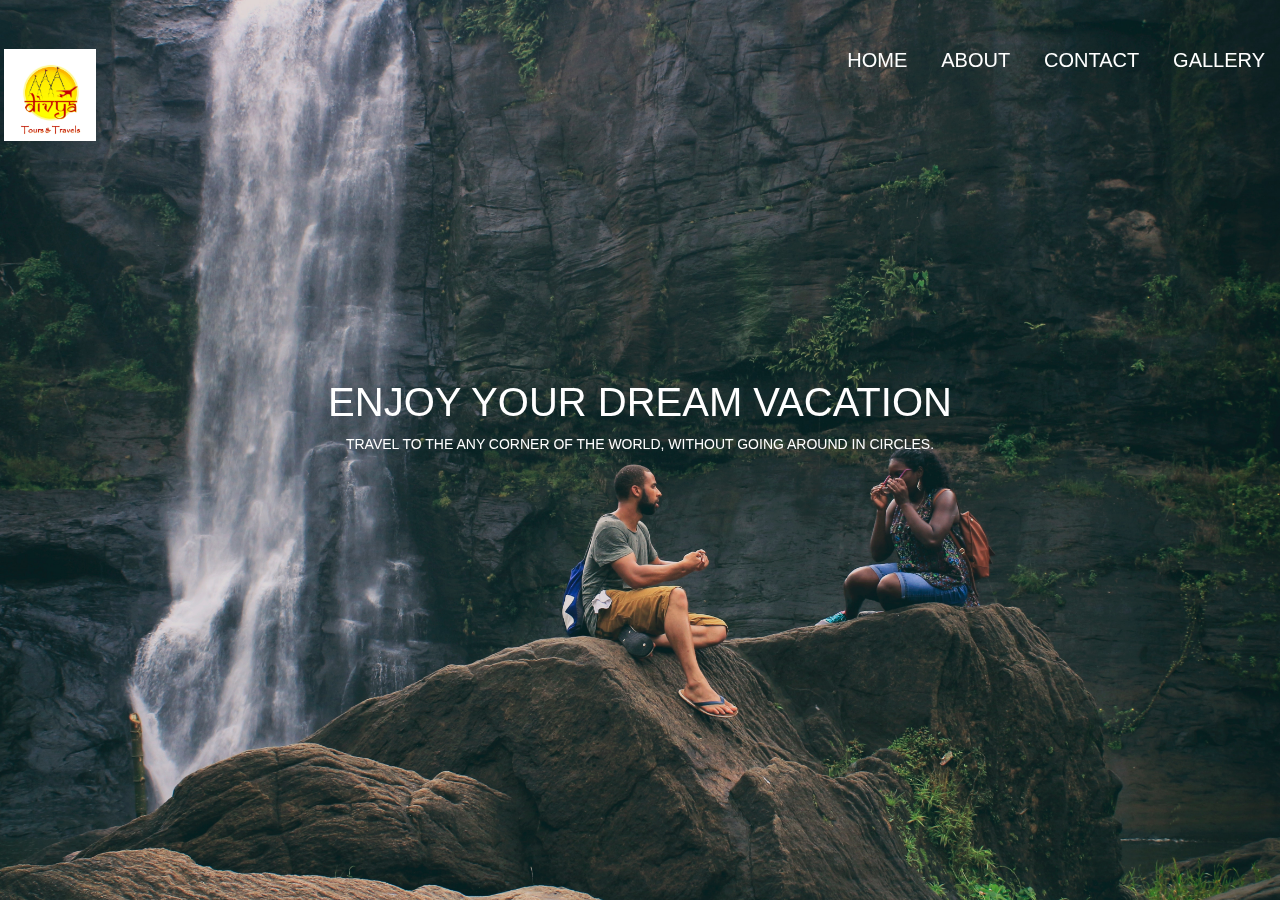
<file: index.html>
<!DOCTYPE html>
<html lang="en">
  <head>
    <meta charset="utf-8">
    <meta http-equiv="X-UA-Compatible" content="IE=edge">
    <meta name="viewport" content="width=device-width, initial-scale=1">
    <!-- The above 3 meta tags *must* come first in the head; any other head content must come *after* these tags -->
    <title>Divya Tours and Travels</title>

    <!-- Bootstrap -->
    <link href="css/bootstrap.min.css" rel="stylesheet">

    <!-- HTML5 shim and Respond.js for IE8 support of HTML5 elements and media queries -->
    <!-- WARNING: Respond.js doesn't work if you view the page via file:// -->
    <!--[if lt IE 9]>
      <script src="https://oss.maxcdn.com/html5shiv/3.7.3/html5shiv.min.js"></script>
      <script src="https://oss.maxcdn.com/respond/1.4.2/respond.min.js"></script>
    <![endif]-->
    <!-- IE10 viewport hack for Surface/desktop Windows 8 bug -->
    <link href="css/owl.carousel.min.css" rel="stylesheet">
    <link href="css/font-awesome.min.css" rel="stylesheet">
    <link href="css/owl.theme.default.min.css" rel="stylesheet">

    <link href="css/style.css" rel="stylesheet">


    <!-- Just for debugging purposes. Don't actually copy these 2 lines! -->
    <!--[if lt IE 9]><script src="../../assets/js/ie8-responsive-file-warning.js"></script><![endif]-->

  </head>
  <body>
    <div id="wrapper">
      <div id="slider-area" class="owl-carousel">
        <div style="background-image:url(img/splash1.jpg);"></div>
        <div style="background-image:url(img/splash2.jpg);"></div>
        <div style="background-image:url(img/splash3.jpg);"></div>
        <div style="background-image:url(img/splash4.jpg);"></div>
      </div>
      <div id="logo-area">
        <img class="img-thumbnail" src="img/logo.jpg">
      </div>
      <div id="nav-area">
        <div class="nav">
          <a href="#">Home</a>
          <a href="#.html">About</a>
          <a href="#">Contact</a>
          <a href="#">Gallery</a>
        </div>
      </div>
      <div class="slider-text">
        <h2>Enjoy Your Dream Vacation</h2>
        <p>Travel to the any corner of the world, without going around in circles.</p>
      </div>
    </div>

    <!-- jQuery (necessary for Bootstrap's JavaScript plugins) -->
    <script src="https://ajax.googleapis.com/ajax/libs/jquery/1.12.4/jquery.min.js"></script>
    <!-- Include all compiled plugins (below), or include individual files as needed -->
    <script src="js/bootstrap.min.js"></script>
    <script src="js/owl.carousel.min.js"></script>
    <script>
    $(document).ready(function(){
      $('#slider-area').owlCarousel({
        loop:true,
        autoplay:true,
        responsive:{
            0:{
                items:1
            },
            600:{
                items:1
            },
            1000:{
                items:1
            }
        }
      })
    });
    </script>
  </body>
</html>
</file>
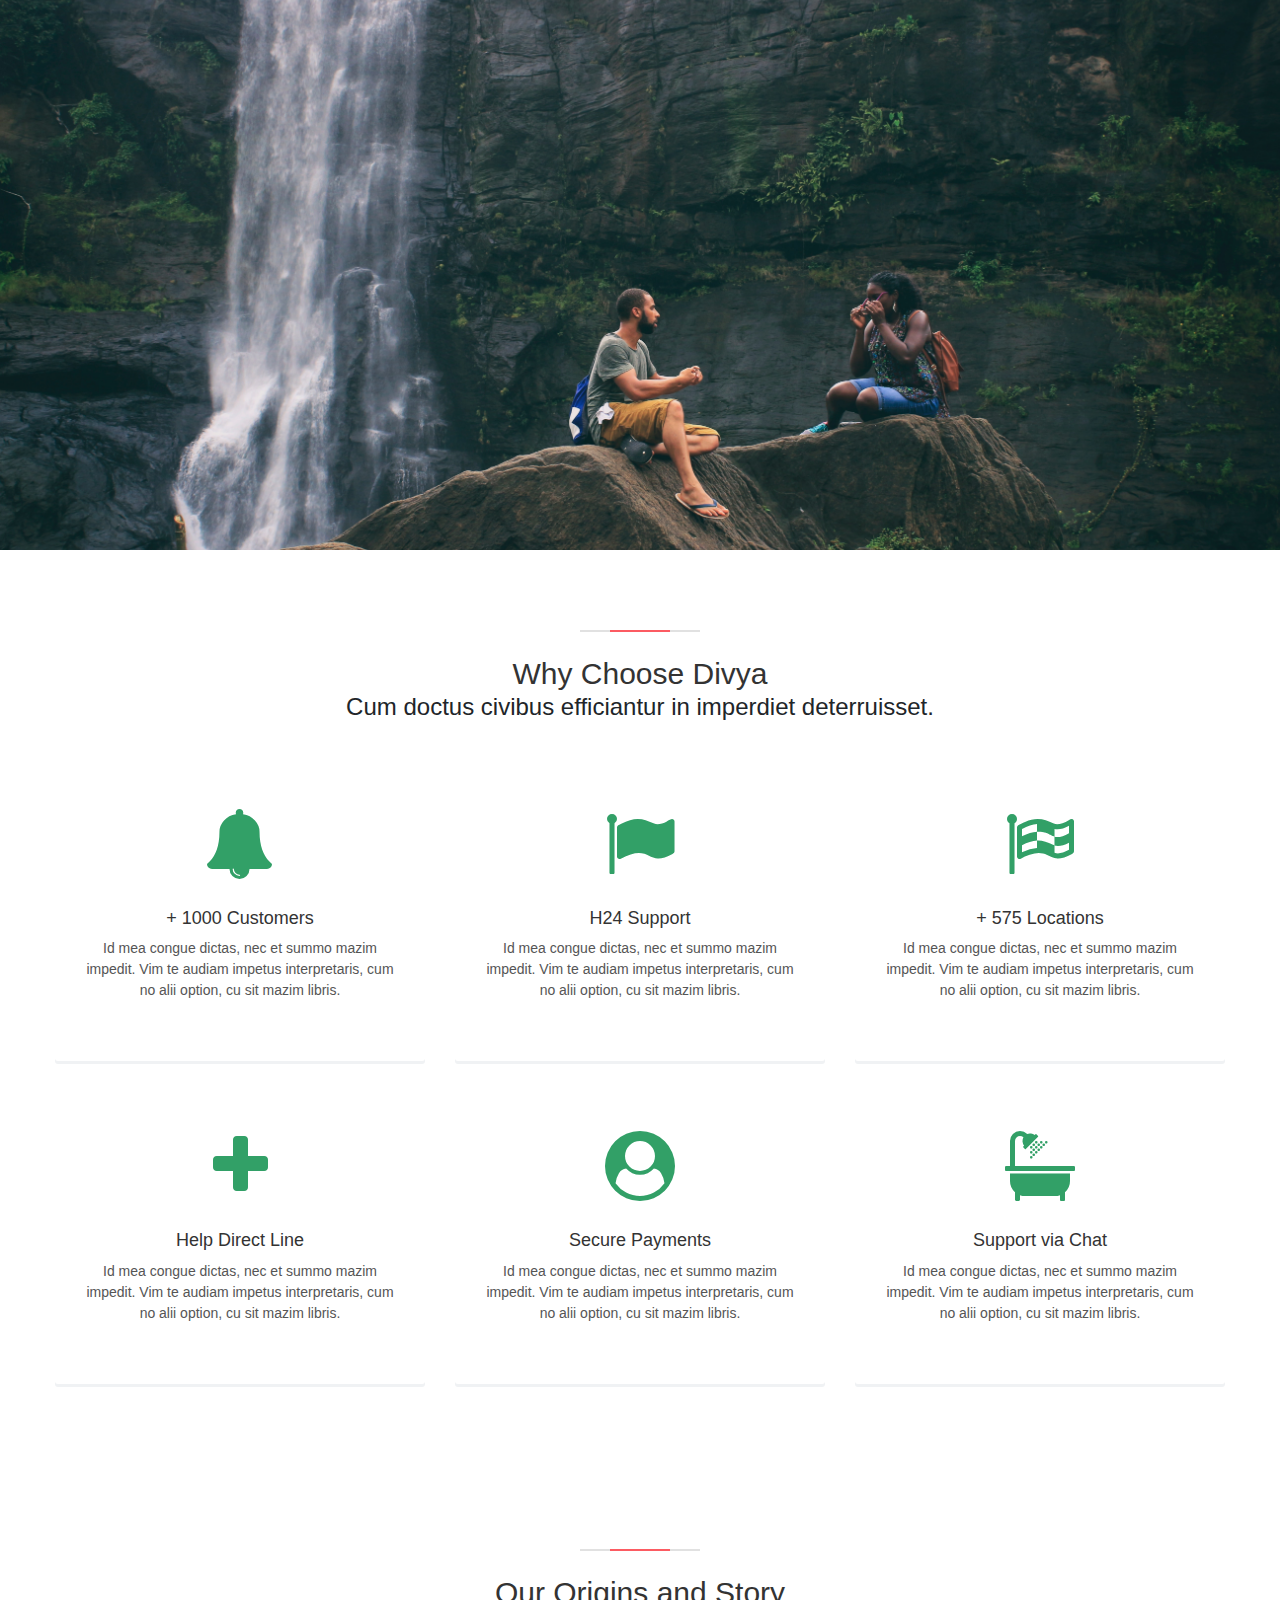
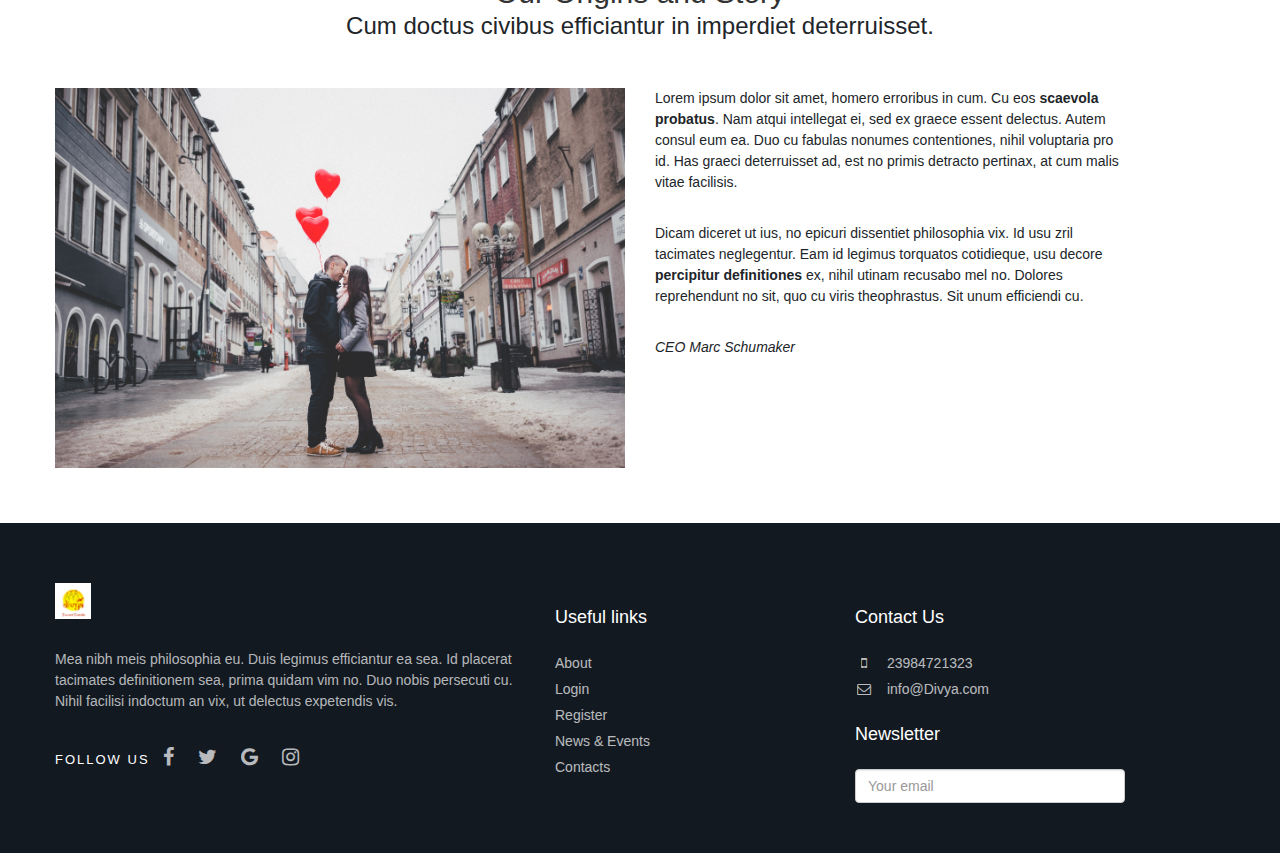
<file: about.html>
<!DOCTYPE html>
<html lang="en">
<head>
  <meta charset="utf-8">
  <meta http-equiv="X-UA-Compatible" content="IE=edge">
  <meta name="viewport" content="width=device-width, initial-scale=1">
  <!-- The above 3 meta tags *must* come first in the head; any other head content must come *after* these tags -->
  <title>Divya Tours and Travels</title>

  <!-- Bootstrap -->
  <link href="css/bootstrap.min.css" rel="stylesheet">

  <link href="css/owl.carousel.min.css" rel="stylesheet">
  <link href="css/owl.theme.default.min.css" rel="stylesheet">
  <link href="https://fonts.googleapis.com/css?family=Open+Sans" rel="stylesheet">

  <!-- Things we need in react-app -->
  <link href="css/font-awesome.min.css" rel="stylesheet">
  <link href="css/animate.css" rel="stylesheet">
  <link href="css/style.css" rel="stylesheet">

</head>
<body>
  <div>
    <section class="hero_in tours_detail start_bg_zoom">
      <img src="img/splash1.jpg" class="hero-image"></img>
    </section>
    <div class="white-bg">
      <div class="container margin_80_55">
        <div class="main_title_2">
          <span><em></em></span>
          <h2>Why Choose Divya</h2>
          <p>Cum doctus civibus efficiantur in imperdiet deterruisset.</p>
        </div>
        <div class="row">
          <div class="col-lg-4 col-md-6">
            <a class="box_feat" href="#0">
              <i class="fa fa-bell"></i>
              <h3>+ 1000 Customers</h3>
              <p>Id mea congue dictas, nec et summo mazim impedit. Vim te audiam impetus interpretaris, cum no alii option, cu sit mazim libris.</p>
            </a>
          </div>
          <div class="col-lg-4 col-md-6">
            <a class="box_feat" href="#0">
              <i class="fa fa-flag"></i>
              <h3>H24 Support</h3>
              <p>Id mea congue dictas, nec et summo mazim impedit. Vim te audiam impetus interpretaris, cum no alii option, cu sit mazim libris. </p>
            </a>
          </div>
          <div class="col-lg-4 col-md-6">
            <a class="box_feat" href="#0">
              <i class="fa fa-flag-checkered"></i>
              <h3>+ 575 Locations</h3>
              <p>Id mea congue dictas, nec et summo mazim impedit. Vim te audiam impetus interpretaris, cum no alii option, cu sit mazim libris.</p>
            </a>
          </div>
          <div class="col-lg-4 col-md-6">
            <a class="box_feat" href="#0">
              <i class="fa fa-plus"></i>
              <h3>Help Direct Line</h3>
              <p>Id mea congue dictas, nec et summo mazim impedit. Vim te audiam impetus interpretaris, cum no alii option, cu sit mazim libris. </p>
            </a>
          </div>
          <div class="col-lg-4 col-md-6">
            <a class="box_feat" href="#0">
              <i class="fa fa-user-circle"></i>
              <h3>Secure Payments</h3>
              <p>Id mea congue dictas, nec et summo mazim impedit. Vim te audiam impetus interpretaris, cum no alii option, cu sit mazim libris.</p>
            </a>
          </div>
          <div class="col-lg-4 col-md-6">
            <a class="box_feat" href="#0">
              <i class="fa fa-bath"></i>
              <h3>Support via Chat</h3>
              <p>Id mea congue dictas, nec et summo mazim impedit. Vim te audiam impetus interpretaris, cum no alii option, cu sit mazim libris. </p>
            </a>
          </div>
        </div>
        <!--/row-->
      </div>
    </div>
    <div class="white-bg">
			<div class="container margin_80_55">
				<div class="main_title_2">
					<span><em></em></span>
					<h2>Our Origins and Story</h2>
					<p>Cum doctus civibus efficiantur in imperdiet deterruisset.</p>
				</div>
				<div class="row justify-content-between">
					<div class="col-lg-6 wow animated" data-wow-offset="150" style="visibility: visible;">
						<figure class="block-reveal">
							<img src="img/splash2.jpg" class="img-fluid" alt="">
						</figure>
					</div>
					<div class="col-lg-5">
						<p>Lorem ipsum dolor sit amet, homero erroribus in cum. Cu eos <strong>scaevola probatus</strong>. Nam atqui intellegat ei, sed ex graece essent delectus. Autem consul eum ea. Duo cu fabulas nonumes contentiones, nihil voluptaria pro id. Has graeci deterruisset ad, est no primis detracto pertinax, at cum malis vitae facilisis.</p>
						<p>Dicam diceret ut ius, no epicuri dissentiet philosophia vix. Id usu zril tacimates neglegentur. Eam id legimus torquatos cotidieque, usu decore <strong>percipitur definitiones</strong> ex, nihil utinam recusabo mel no. Dolores reprehendunt no sit, quo cu viris theophrastus. Sit unum efficiendi cu.</p>
						<p><em>CEO Marc Schumaker</em></p>
					</div>
				</div>
				<!--/row-->

			</div>
			<!--/container-->
		</div>
    <footer>
<div class="container margin_60_35">
  <div class="row">
    <div class="col-lg-5 col-md-12 p-r-5">
      <p><img src="img/logo.jpg" width="auto" height="36" data-retina="true" alt=""></p>
      <p>Mea nibh meis philosophia eu. Duis legimus efficiantur ea sea. Id placerat tacimates definitionem sea, prima quidam vim no. Duo nobis persecuti cu. Nihil facilisi indoctum an vix, ut delectus expetendis vis.</p>
      <div class="follow_us">
        <ul>
          <li>Follow us</li>
          <li><a href="#0"><i class="fa fa-facebook"></i></a></li>
          <li><a href="#0"><i class="fa fa-twitter"></i></a></li>
          <li><a href="#0"><i class="fa fa-google"></i></a></li>
          <li><a href="#0"><i class="fa fa-instagram"></i></a></li>
        </ul>
      </div>
    </div>
    <div class="col-lg-3 col-md-6 ml-lg-auto">
      <h5>Useful links</h5>
      <ul class="links">
        <li><a href="about.html">About</a></li>
        <li><a href="login.html">Login</a></li>
        <li><a href="register.html">Register</a></li>
        <li><a href="blog.html">News &amp; Events</a></li>
        <li><a href="contacts.html">Contacts</a></li>
      </ul>
    </div>
    <div class="col-lg-3 col-md-6">
      <h5>Contact Us</h5>
      <ul class="contacts">
        <li><a href="tel://61280932400"><i class="fa fa-mobile fa-fw"></i> 23984721323</a></li>
        <li><a href="#"><i class="fa fa-envelope-o fa-fw"></i> info@Divya.com</a></li>
      </ul>
      <div id="newsletter">
      <h5>Newsletter</h5>
      <div id="message-newsletter"></div>
      <form method="post" action="assets/newsletter.php" name="newsletter_form" id="newsletter_form">
        <div class="form-group">
          <input type="email" name="email_newsletter" id="email_newsletter" class="form-control" placeholder="Your email">
        </div>
      </form>
      </div>
    </div>
  </div>
  <!--/row-->
</div>
</footer>
  </div>


  <!-- jQuery (necessary for Bootstrap's JavaScript plugins) -->
  <script src="https://ajax.googleapis.com/ajax/libs/jquery/1.12.4/jquery.min.js"></script>
  <!-- Include all compiled plugins (below), or include individual files as needed -->
  <script src="js/bootstrap.min.js"></script>
  <script src="js/owl.carousel.min.js"></script>
</body>
</html>
</file>
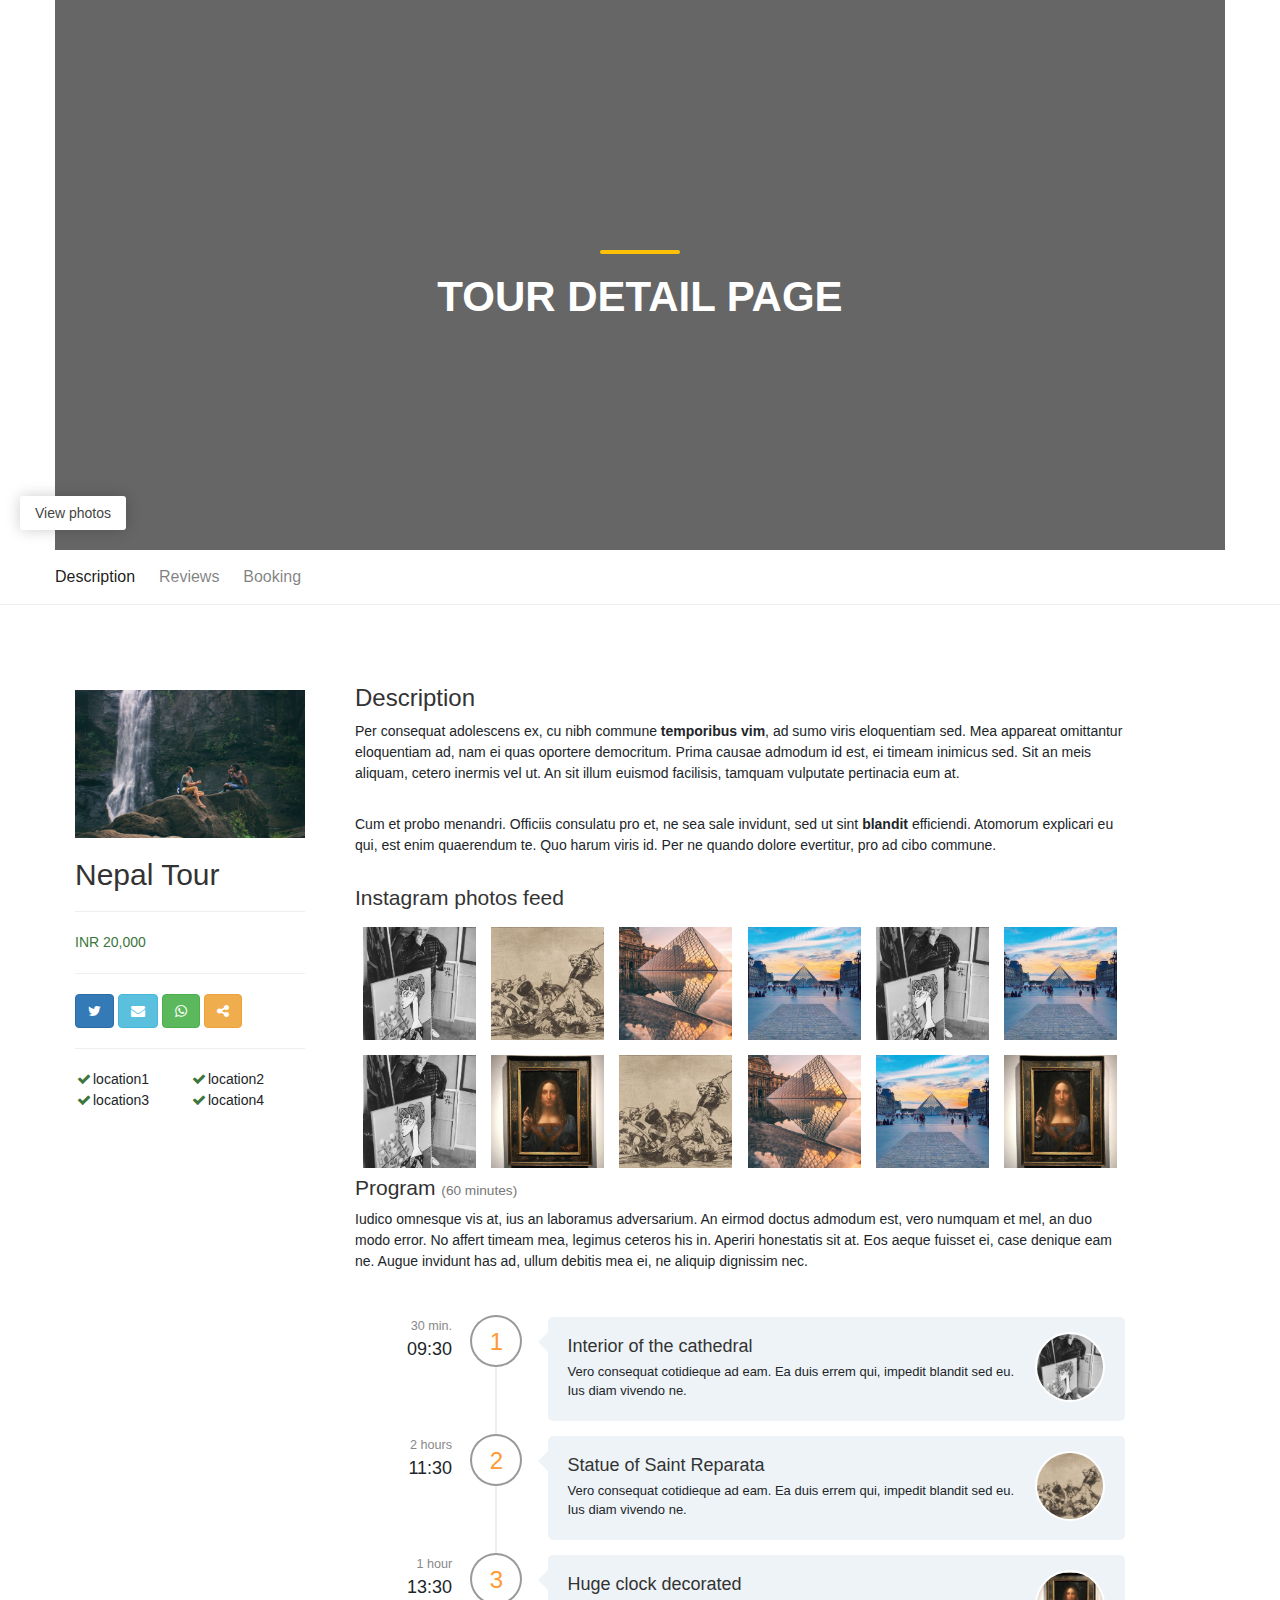
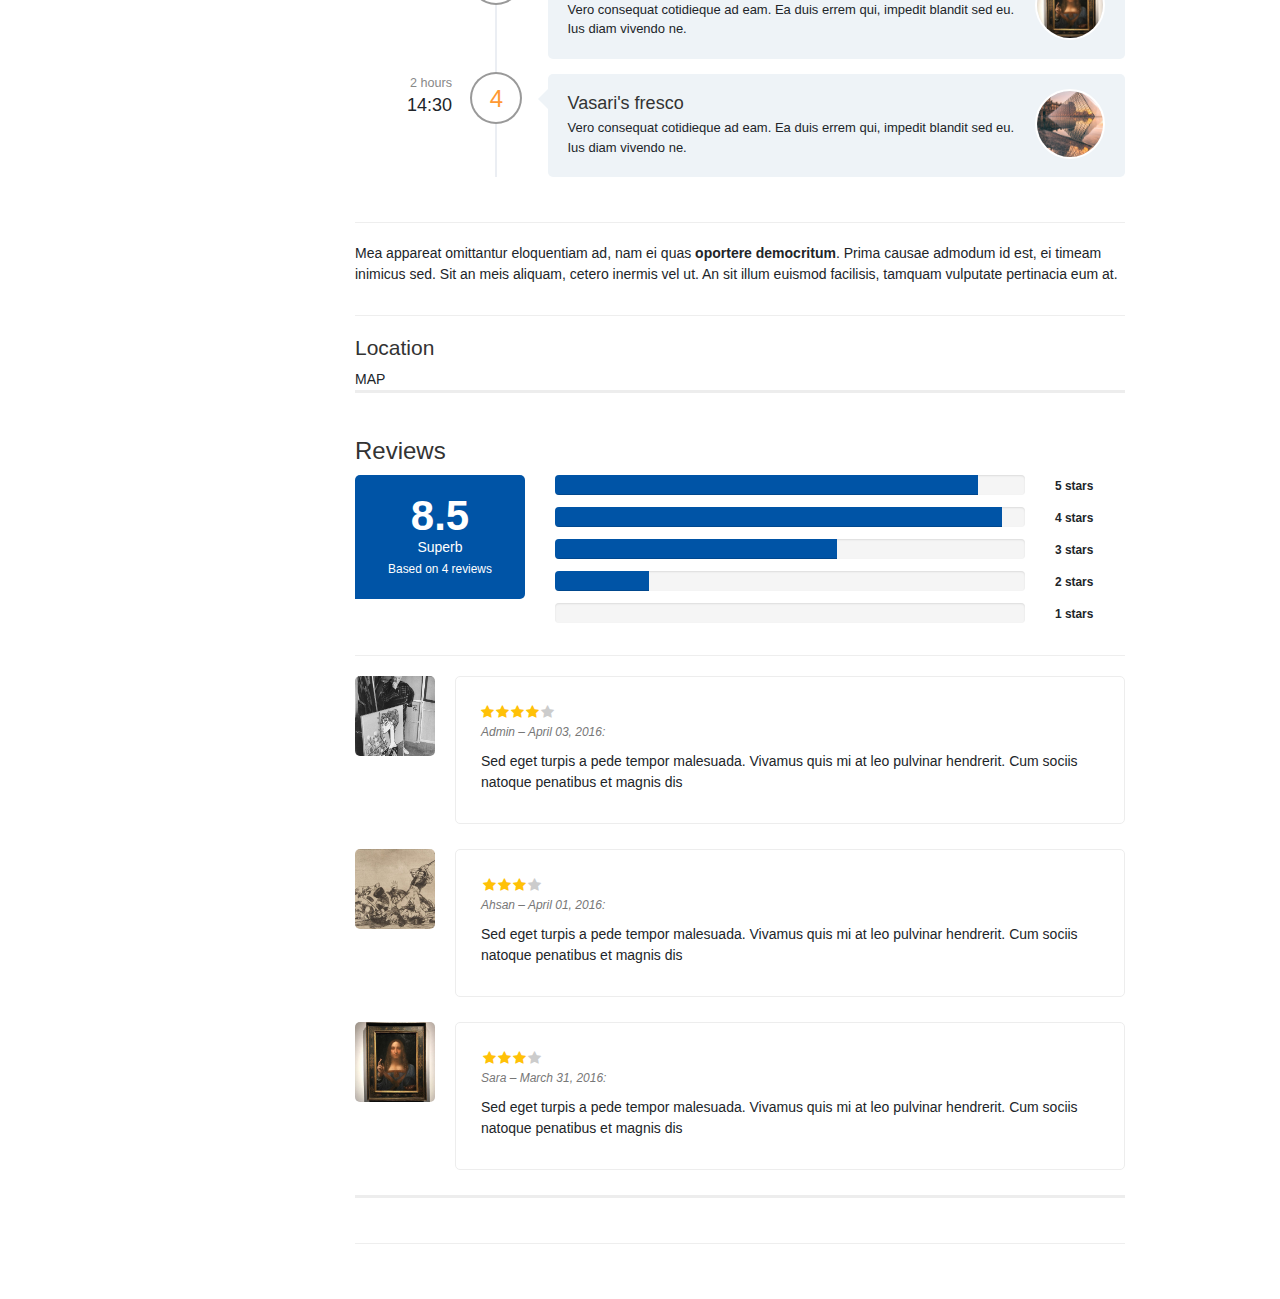
<file: better_itenary.html>
<!DOCTYPE html>
<html lang="en">
<head>
  <meta charset="utf-8">
  <meta http-equiv="X-UA-Compatible" content="IE=edge">
  <meta name="viewport" content="width=device-width, initial-scale=1">
  <!-- The above 3 meta tags *must* come first in the head; any other head content must come *after* these tags -->
  <title>Divya Tours and Travels</title>

  <!-- Bootstrap -->
  <link href="css/bootstrap.min.css" rel="stylesheet">

  <link href="css/owl.carousel.min.css" rel="stylesheet">
  <link href="css/owl.theme.default.min.css" rel="stylesheet">
  <link href="https://fonts.googleapis.com/css?family=Open+Sans" rel="stylesheet">

  <!-- Things we need in react-app -->
  <link href="css/font-awesome.min.css" rel="stylesheet">
  <link href="css/animate.css" rel="stylesheet">
  <link href="css/style.css" rel="stylesheet">

</head>
<body>
  <div>
    <section class="hero_in tours_detail start_bg_zoom">
      <div class="wrapper">
        <div class="container">
          <!-- Use this for adding Photo Gallery -->
          <a href="#" class="btn_photos">View photos</a>
          <!-- Use this for adding Photo Gallery -->
          <h1 class="fadeInUp animated"><span></span>Tour detail page</h1>
        </div>
      </div>
    </section>
    <div class="white-bg">
      <nav class="secondary_nav sticky_horizontal">
        <div class="container">
          <ul class="clearfix">
            <li><a href="#description" class="active">Description</a></li>
            <li><a href="#reviews">Reviews</a></li>
            <li><a href="#sidebar">Booking</a></li>
          </ul>
        </div>
      </nav>
      <div class="container margin_60_35">
        <div class="row">
          <div class="col-md-3">
            <div class="card sidebar">
              <div class="card-header">
                <img class="img-responsive" src="img/splash1.jpg">
                <h2>Nepal Tour</h2>
                <hr>
                <div class="pricing">
                  <div class="text-success">INR 20,000</div>
                </div>
                <hr>
                <div class="social">
                  <button type="button" class="btn btn-primary"><i class="fa fa-twitter"></i></button>
                  <!-- <button type="button" class="btn btn-default"><i class="fa fa-google"></i></button> -->
                  <button type="button" class="btn btn-info"><i class="fa fa-envelope"></i></button>
                  <button type="button" class="btn btn-success"><i class="fa fa-whatsapp"></i></button>
                  <button type="button" class="btn btn-warning"><i class="fa fa-share-alt"></i></button>
                </div>
                <hr>
                <div class="tour-options">
                  <ul class="clearfix">
                    <li><i class="fa fa-check fa-fw text-success"></i>location1</li>
                    <li><i class="fa fa-check fa-fw text-success"></i>location2</li>
                    <li><i class="fa fa-check fa-fw text-success"></i>location3</li>
                    <li><i class="fa fa-check fa-fw text-success"></i>location4</li>
                  </ul>
                </div>
              </div>
            </div>
          </div>
          <div class="col-md-8">
            <section id="description">
              <h2>Description</h2>
              <p>Per consequat adolescens ex, cu nibh commune <strong>temporibus vim</strong>, ad sumo viris eloquentiam sed. Mea appareat omittantur eloquentiam ad, nam ei quas oportere democritum. Prima causae admodum id est, ei timeam inimicus sed. Sit an meis aliquam, cetero inermis vel ut. An sit illum euismod facilisis, tamquam vulputate pertinacia eum at.</p>
              <p>Cum et probo menandri. Officiis consulatu pro et, ne sea sale invidunt, sed ut sint <strong>blandit</strong> efficiendi. Atomorum explicari eu qui, est enim quaerendum te. Quo harum viris id. Per ne quando dolore evertitur, pro ad cibo commune.</p>
              <h3>Instagram photos feed</h3>
              <div class="instagram_gallery">
                <a href="#"><img src="img/photo1.jpg" style="margin:1% 1%;width:14.666666666666666%;float:left;"></a>
                <a href="#"><img src="img/photo2.jpg" style="margin:1% 1%;width:14.666666666666666%;float:left;"></a>
                <a href="#"><img src="img/photo4.jpg" style="margin:1% 1%;width:14.666666666666666%;float:left;"></a>
                <a href="#"><img src="img/photo5.jpg" style="margin:1% 1%;width:14.666666666666666%;float:left;"></a>
                <a href="#"><img src="img/photo1.jpg" style="margin:1% 1%;width:14.666666666666666%;float:left;"></a>
                <a href="#"><img src="img/photo5.jpg" style="margin:1% 1%;width:14.666666666666666%;float:left;"></a>
                <a href="#"><img src="img/photo1.jpg" style="margin:1% 1%;width:14.666666666666666%;float:left;"></a>
                <a href="#"><img src="img/photo3.jpg" style="margin:1% 1%;width:14.666666666666666%;float:left;"></a>
                <a href="#"><img src="img/photo2.jpg" style="margin:1% 1%;width:14.666666666666666%;float:left;"></a>
                <a href="#"><img src="img/photo4.jpg" style="margin:1% 1%;width:14.666666666666666%;float:left;"></a>
                <a href="#"><img src="img/photo5.jpg" style="margin:1% 1%;width:14.666666666666666%;float:left;"></a>
                <a href="#"><img src="img/photo3.jpg" style="margin:1% 1%;width:14.666666666666666%;float:left;"></a>
              </div>
              <hr>

              <h3>Program <small>(60 minutes)</small></h3>
              <p>
                Iudico omnesque vis at, ius an laboramus adversarium. An eirmod doctus admodum est, vero numquam et mel, an duo modo error. No affert timeam mea, legimus ceteros his in. Aperiri honestatis sit at. Eos aeque fuisset ei, case denique eam ne. Augue invidunt has ad, ullum debitis mea ei, ne aliquip dignissim nec.
              </p>
              <ul class="cbp_tmtimeline">
                <li>
                  <time class="cbp_tmtime" datetime="09:30"><span>30 min.</span><span>09:30</span>
                  </time>
                  <div class="cbp_tmicon">
                    1
                  </div>
                  <div class="cbp_tmlabel">
                    <div class="hidden-xs">
                      <img src="img/photo1.jpg" alt="" class="rounded-circle thumb_visit">
                    </div>
                    <h4>Interior of the cathedral</h4>
                    <p>
                      Vero consequat cotidieque ad eam. Ea duis errem qui, impedit blandit sed eu. Ius diam vivendo ne.
                    </p>
                  </div>
                </li>
                <li>
                  <time class="cbp_tmtime" datetime="11:30"><span>2 hours</span><span>11:30</span>
                  </time>
                  <div class="cbp_tmicon">
                    2
                  </div>
                  <div class="cbp_tmlabel">
                    <div class="hidden-xs">
                      <img src="img/photo2.jpg" alt="" class="rounded-circle thumb_visit">
                    </div>
                    <h4>Statue of Saint Reparata</h4>
                    <p>
                      Vero consequat cotidieque ad eam. Ea duis errem qui, impedit blandit sed eu. Ius diam vivendo ne.
                    </p>
                  </div>
                </li>
                <li>
                  <time class="cbp_tmtime" datetime="13:30"><span>1 hour</span><span>13:30</span>
                  </time>
                  <div class="cbp_tmicon">
                    3
                  </div>
                  <div class="cbp_tmlabel">
                    <div class="hidden-xs">
                      <img src="img/photo3.jpg" alt="" class="rounded-circle thumb_visit">
                    </div>
                    <h4>Huge clock decorated</h4>
                    <p>
                      Vero consequat cotidieque ad eam. Ea duis errem qui, impedit blandit sed eu. Ius diam vivendo ne.
                    </p>
                  </div>
                </li>
                <li>
                  <time class="cbp_tmtime" datetime="14:30"><span>2 hours</span><span>14:30</span>
                  </time>
                  <div class="cbp_tmicon">
                    4
                  </div>
                  <div class="cbp_tmlabel">
                    <div class="hidden-xs">
                      <img src="img/photo4.jpg" alt="" class="rounded-circle thumb_visit">
                    </div>
                    <h4>Vasari's fresco</h4>
                    <p>
                      Vero consequat cotidieque ad eam. Ea duis errem qui, impedit blandit sed eu. Ius diam vivendo ne.
                    </p>
                  </div>
                </li>
              </ul>
              <hr>
              <p>Mea appareat omittantur eloquentiam ad, nam ei quas <strong>oportere democritum</strong>. Prima causae admodum id est, ei timeam inimicus sed. Sit an meis aliquam, cetero inermis vel ut. An sit illum euismod facilisis, tamquam vulputate pertinacia eum at.</p>
              <!-- /row -->

              <hr>
              <h3>Location</h3>
              <div>MAP</div>
              <!-- End Map -->
            </section>
            <!-- /section -->

            <section id="reviews">
              <h2>Reviews</h2>
              <div class="reviews-container">
                <div class="row">
                  <div class="col-lg-3">
                    <div id="review_summary">
                      <strong>8.5</strong>
                      <em>Superb</em>
                      <small>Based on 4 reviews</small>
                    </div>
                  </div>
                  <div class="col-lg-9">
                    <div class="row">
                      <div class="col-lg-10 col-9">
                        <div class="progress">
                          <div class="progress-bar" role="progressbar" style="width: 90%" aria-valuenow="90" aria-valuemin="0" aria-valuemax="100"></div>
                        </div>
                      </div>
                      <div class="col-lg-2 col-3"><small><strong>5 stars</strong></small></div>
                    </div>
                    <!-- /row -->
                    <div class="row">
                      <div class="col-lg-10 col-9">
                        <div class="progress">
                          <div class="progress-bar" role="progressbar" style="width: 95%" aria-valuenow="95" aria-valuemin="0" aria-valuemax="100"></div>
                        </div>
                      </div>
                      <div class="col-lg-2 col-3"><small><strong>4 stars</strong></small></div>
                    </div>
                    <!-- /row -->
                    <div class="row">
                      <div class="col-lg-10 col-9">
                        <div class="progress">
                          <div class="progress-bar" role="progressbar" style="width: 60%" aria-valuenow="60" aria-valuemin="0" aria-valuemax="100"></div>
                        </div>
                      </div>
                      <div class="col-lg-2 col-3"><small><strong>3 stars</strong></small></div>
                    </div>
                    <!-- /row -->
                    <div class="row">
                      <div class="col-lg-10 col-9">
                        <div class="progress">
                          <div class="progress-bar" role="progressbar" style="width: 20%" aria-valuenow="20" aria-valuemin="0" aria-valuemax="100"></div>
                        </div>
                      </div>
                      <div class="col-lg-2 col-3"><small><strong>2 stars</strong></small></div>
                    </div>
                    <!-- /row -->
                    <div class="row">
                      <div class="col-lg-10 col-9">
                        <div class="progress">
                          <div class="progress-bar" role="progressbar" style="width: 0" aria-valuenow="0" aria-valuemin="0" aria-valuemax="100"></div>
                        </div>
                      </div>
                      <div class="col-lg-2 col-3"><small><strong>1 stars</strong></small></div>
                    </div>
                    <!-- /row -->
                  </div>
                </div>
                <!-- /row -->
              </div>

              <hr>

              <div class="reviews-container">

                <div class="review-box clearfix">
                  <figure class="rev-thumb"><img src="img/photo1.jpg" alt="">
                  </figure>
                  <div class="rev-content">
                    <div class="rating">
                      <i class="fa fa-star voted"></i><i class="fa fa-star voted"></i><i class="fa fa-star voted"></i><i class="fa fa-star voted"></i><i class="fa fa-star"></i>
                    </div>
                    <div class="rev-info">
                      Admin – April 03, 2016:
                    </div>
                    <div class="rev-text">
                      <p>
                        Sed eget turpis a pede tempor malesuada. Vivamus quis mi at leo pulvinar hendrerit. Cum sociis natoque penatibus et magnis dis
                      </p>
                    </div>
                  </div>
                </div>
                <!-- /review-box -->
                <div class="review-box clearfix">
                  <figure class="rev-thumb"><img src="img/photo2.jpg" alt="">
                  </figure>
                  <div class="rev-content">
                    <div class="rating">
                      <i class="icon-star voted"></i><i class="fa fa-star voted"></i><i class="fa fa-star voted"></i><i class="fa fa-star voted"></i><i class="fa fa-star"></i>
                    </div>
                    <div class="rev-info">
                      Ahsan – April 01, 2016:
                    </div>
                    <div class="rev-text">
                      <p>
                        Sed eget turpis a pede tempor malesuada. Vivamus quis mi at leo pulvinar hendrerit. Cum sociis natoque penatibus et magnis dis
                      </p>
                    </div>
                  </div>
                </div>
                <!-- /review-box -->
                <div class="review-box clearfix">
                  <figure class="rev-thumb"><img src="img/photo3.jpg" alt="">
                  </figure>
                  <div class="rev-content">
                    <div class="rating">
                      <i class="icon-star voted"></i><i class="fa fa-star voted"></i><i class="fa fa-star voted"></i><i class="fa fa-star voted"></i><i class="fa fa-star"></i>
                    </div>
                    <div class="rev-info">
                      Sara – March 31, 2016:
                    </div>
                    <div class="rev-text">
                      <p>
                        Sed eget turpis a pede tempor malesuada. Vivamus quis mi at leo pulvinar hendrerit. Cum sociis natoque penatibus et magnis dis
                      </p>
                    </div>
                  </div>
                </div>
                <!-- /review-box -->
              </div>
              <!-- /review-container -->
            </section>
            <!-- /section -->
            <hr>
          </div>
        </div>
      </div>
    </div>
  </div>


  <!-- jQuery (necessary for Bootstrap's JavaScript plugins) -->
  <script src="https://ajax.googleapis.com/ajax/libs/jquery/1.12.4/jquery.min.js"></script>
  <!-- Include all compiled plugins (below), or include individual files as needed -->
  <script src="js/bootstrap.min.js"></script>
  <script src="js/owl.carousel.min.js"></script>
</body>
</html>
</file>
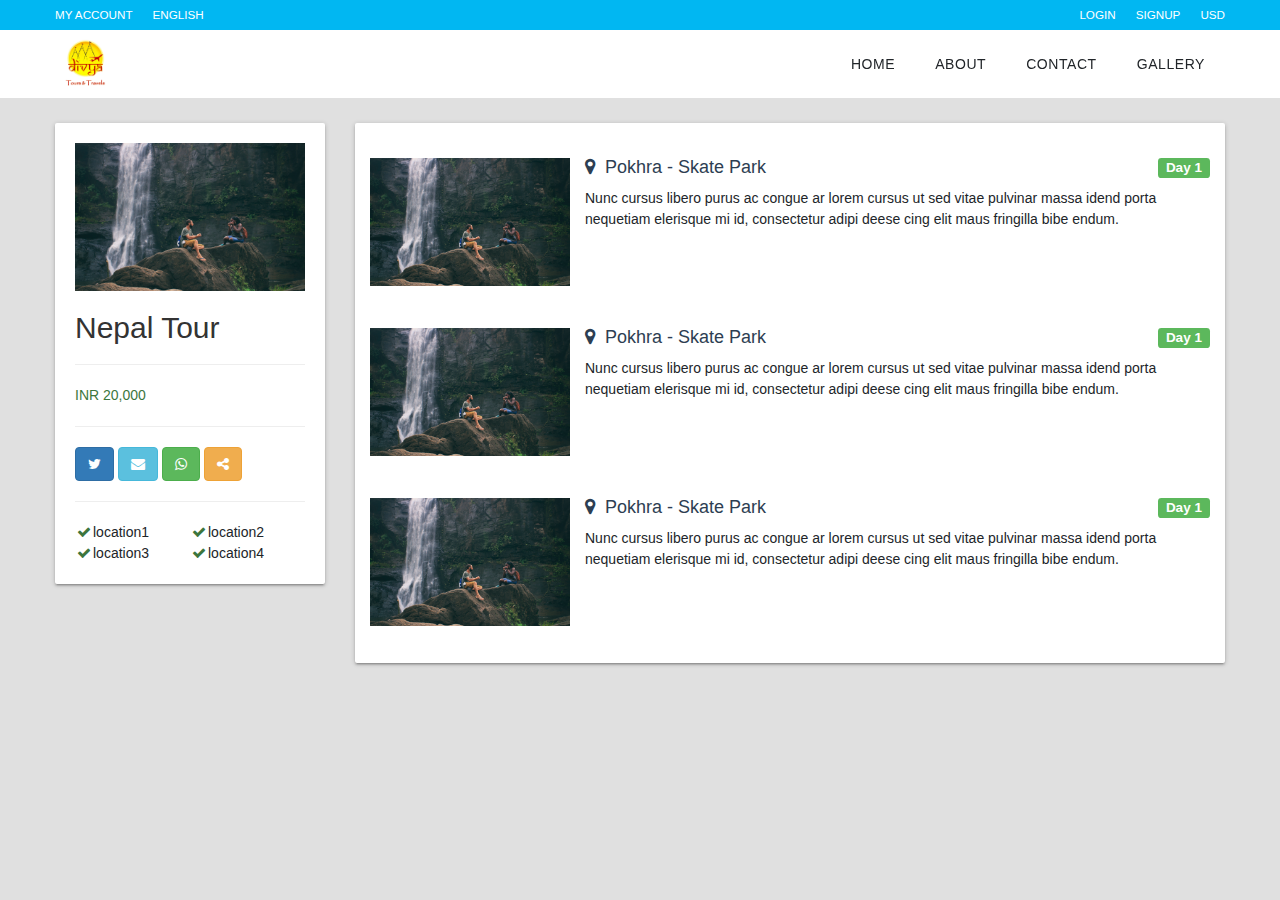
<file: itenary.html>
<!DOCTYPE html>
<html lang="en">
<head>
  <meta charset="utf-8">
  <meta http-equiv="X-UA-Compatible" content="IE=edge">
  <meta name="viewport" content="width=device-width, initial-scale=1">
  <!-- The above 3 meta tags *must* come first in the head; any other head content must come *after* these tags -->
  <title>Divya Tours and Travels</title>

  <!-- Bootstrap -->
  <link href="css/bootstrap.min.css" rel="stylesheet">
  <link href="css/responsive.min.css" rel="stylesheet">

  <!-- HTML5 shim and Respond.js for IE8 support of HTML5 elements and media queries -->
  <!-- WARNING: Respond.js doesn't work if you view the page via file:// -->
  <!--[if lt IE 9]>
  <script src="https://oss.maxcdn.com/html5shiv/3.7.3/html5shiv.min.js"></script>
  <script src="https://oss.maxcdn.com/respond/1.4.2/respond.min.js"></script>
  <![endif]-->
  <!-- IE10 viewport hack for Surface/desktop Windows 8 bug -->
  <link href="css/owl.carousel.min.css" rel="stylesheet">
  <link href="https://fonts.googleapis.com/css?family=Lato" rel="stylesheet">
  <link href="css/owl.theme.default.min.css" rel="stylesheet">
  <link href="css/font-awesome.min.css" rel="stylesheet">
  <link href="css/style.css" rel="stylesheet">


  <!-- Just for debugging purposes. Don't actually copy these 2 lines! -->
  <!--[if lt IE 9]><script src="../../assets/js/ie8-responsive-file-warning.js"></script><![endif]-->

</head>
<body>
  <div class="content gray-bg">
    <header id="header" class="navbar-static-top">
      <div class="topnav hidden-xs">
        <div class="container">
          <ul class="quick-menu pull-left">
            <li><a href="#">My Account</a></li>
            <li class="ribbon">
              <a href="#">English</a>

            </li>
          </ul>
          <ul class="quick-menu pull-right">
            <li><a href="#travelo-login" class="soap-popupbox">LOGIN</a></li>
            <li><a href="#travelo-signup" class="soap-popupbox">SIGNUP</a></li>
            <li class="ribbon currency">
              <a href="#" title="">USD</a>

            </li>
          </ul>
        </div>
      </div>

      <div class="main-header">

        <a href="#mobile-menu-01" data-toggle="collapse" class="mobile-menu-toggle">
          <i class="fa fa-bars text-white"></i>
        </a>

        <div class="container">
          <div class="logo navbar-brand">
            <a href="index.html" title="Divya Tours Home">
              <img class="img-thumbnail" src="img/logo.jpg">
            </a>
          </div>
          <nav id="main-menu" role="navigation">
            <ul class="menu">
              <li class="">
                <a href="index.html">Home</a>
              </li>
              <li class="">
                <a href="#">About</a>
              </li>
              <li class="">
                <a href="#">Contact</a>
              </li>
              <li class="">
                <a href="#">Gallery</a>
              </li>
            </ul>
          </nav>
        </div>

        <nav id="mobile-menu-01" class="mobile-menu collapse">
          <ul id="mobile-primary-menu" class="menu">
            <li class="">
              <a href="index.html">Home</a>
            </li>
            <li class="">
              <a href="#">About</a>
            </li>
            <li class="">
              <a href="#">Contact</a>
            </li>
            <li class="">
              <a href="#">Gallery</a>
            </li>
          </ul>
        </nav>
      </div>
    </header>
    <div class="container">
      <div class="row top-row">
        <div class="col-md-3">
          <div class="card shadow sidebar">
            <div class="card-header">
              <img class="img-responsive" src="img/splash1.jpg">
              <h2>Nepal Tour</h2>
              <hr>
              <div class="pricing">
                <div class="text-success">INR 20,000</div>
              </div>
              <hr>
              <div class="social">
                <button type="button" class="btn btn-primary"><i class="fa fa-twitter"></i></button>
                <!-- <button type="button" class="btn btn-default"><i class="fa fa-google"></i></button> -->
                <button type="button" class="btn btn-info"><i class="fa fa-envelope"></i></button>
                <button type="button" class="btn btn-success"><i class="fa fa-whatsapp"></i></button>
                <button type="button" class="btn btn-warning"><i class="fa fa-share-alt"></i></button>
              </div>
              <hr>
              <div class="tour-options">
                <ul class="clearfix">
                  <li><i class="fa fa-check fa-fw text-success"></i>location1</li>
                  <li><i class="fa fa-check fa-fw text-success"></i>location2</li>
                  <li><i class="fa fa-check fa-fw text-success"></i>location3</li>
                  <li><i class="fa fa-check fa-fw text-success"></i>location4</li>
                </ul>
              </div>
            </div>
          </div>
        </div>
        <div class="col-md-9">
          <div class="card shadow">
            <div class="panel-body">
              <!-- <div class="itenary-title">
                <h5 class="nomargin">Itinerary</h5>
              </div> -->
              <div class="iternary-body">
                <div class="itenerary-item">
                  <div class="itenary-image">
                    <img class="img-responsive" src="img/splash1.jpg">
                  </div>
                  <div class="itenary-description">
                    <h4 class="nomargin"><i class="fa fa-map-marker m-r-xs"></i> Pokhra - Skate Park<span class="label label-success pull-right">Day 1</span>
                    </h4>
                    <p class="m-t-sm">Nunc cursus libero purus ac congue ar lorem cursus ut sed vitae pulvinar massa idend porta nequetiam elerisque mi id, consectetur adipi deese cing elit maus fringilla bibe endum.</p>
                  </div>
                </div>
                <div class="itenerary-item">
                  <div class="itenary-image">
                    <img class="img-responsive" src="img/splash1.jpg">
                  </div>
                  <div class="itenary-description">
                    <h4 class="nomargin"><i class="fa fa-map-marker m-r-xs"></i> Pokhra - Skate Park<span class="label label-success pull-right">Day 1</span>
                    </h4>
                    <p class="m-t-sm">Nunc cursus libero purus ac congue ar lorem cursus ut sed vitae pulvinar massa idend porta nequetiam elerisque mi id, consectetur adipi deese cing elit maus fringilla bibe endum.</p>
                  </div>
                </div>
                <div class="itenerary-item">
                  <div class="itenary-image">
                    <img class="img-responsive" src="img/splash1.jpg">
                  </div>
                  <div class="itenary-description">
                    <h4 class="nomargin"><i class="fa fa-map-marker m-r-xs"></i> Pokhra - Skate Park<span class="label label-success pull-right">Day 1</span>
                    </h4>
                    <p class="m-t-sm">Nunc cursus libero purus ac congue ar lorem cursus ut sed vitae pulvinar massa idend porta nequetiam elerisque mi id, consectetur adipi deese cing elit maus fringilla bibe endum.</p>
                  </div>
                </div>
              <div>
            </div>
          </div>
        </div>
      </div>
    </div>
  </div>

  <!-- jQuery (necessary for Bootstrap's JavaScript plugins) -->
  <script src="https://ajax.googleapis.com/ajax/libs/jquery/1.12.4/jquery.min.js"></script>
  <!-- Include all compiled plugins (below), or include individual files as needed -->
  <script src="js/bootstrap.min.js"></script>
</body>
</html>
</file>
<file: css/style.css>
body {
  margin: 0;
  font-family: -apple-system,BlinkMacSystemFont,"Segoe UI",Roboto,"Helvetica Neue",Arial,sans-serif,"Apple Color Emoji","Segoe UI Emoji","Segoe UI Symbol";
  font-size: 14px;
  font-weight: 400;
  line-height: 1.5;
  color: #212529;
  text-align: left;
  background-color: #fff;
}

h1, h2, h3, h4, h5, h6 {
    color: #333;
}

.gray-bg{
  background-color: #e0e0e0;
}

.text-white{
  color: #fff;
}

.nomargin{
  margin: 0px;
}

.m-r-xs{
  margin-right: 5px;
}

.m-t-xs{
  margin-top: 5px;
}

.m-t-sm{
  margin-top: 10px;
}

a:hover, a:focus {
  color: #01b7f2;
  text-decoration: none;
}

.itenary-title h5{
  font-size: 16px;
  letter-spacing: 0.5px;
}

.content{
  min-height: 100vh;
  /* background: #edf1f2; */
}

#wrapper{
  position: relative;
  height: 100vh;
  /* background-color: #e0e0e0; */
}

#slider-area{
  position: absolute;
  height: 100vh;
  width: 100%;
  top: 0;
  left: 0;
}

#slider-area .owl-item div{
  height: 100vh;
  width: 100%;
  background-repeat: no-repeat;
  -webkit-background-size:cover;
  background-size: cover;
  background-position: 50% 50%;
}

#slider-area .owl-item div:after {
  content: '\A';
  position: absolute;
  width: 100%; height:100%;
  top:0; left:0;
  background:rgba(0,0,0,0.3);
  opacity: 0.2;
  transition: all 1s;
  -webkit-transition: all 1s;
}

/* #slider-area .owl-item div:after:hover {
opacity: 1;
} */
#wrapper #logo-area{
  position: absolute;
  top: 5%;
  left: 0%;
  text-align:left;
  z-index: 10;
  width: 50%;
}
#wrapper #logo-area .img-thumbnail{
  max-height: 100px;
  max-width: 100px;
  background-color: transparent;
  border:none;
}

.content .navbar-brand{
  padding: 0;
}

.content .img-thumbnail {
  max-height: 60px;
  max-width: 60px;
  background-color: transparent;
  border: none;
  padding: 0;
}

#wrapper #nav-area{
  position: absolute;
  top: 5%;
  left: 50%;
  text-align: right;
  z-index: 10;
  width: 50%;
}

#wrapper .nav a{
  text-decoration: none;
  color: #fff;
  text-transform: uppercase;
  font-size: 20px;
  margin: 0 15px;
}

.slider-text{
  position: absolute;
  width: 100%;
  z-index: 10;
  top:40%;
  text-align: center;
}

.slider-text h2{
  text-transform: uppercase;
  font-size: 40px;
  color: #fff;
}

.slider-text p{
  text-decoration: none;
  text-transform: uppercase;
  color: #fff;
}

.card {
  position: relative;
  margin: .5rem 0 1rem 0;
  background-color: #fff;
  -webkit-transition: -webkit-box-shadow .25s;
  transition: -webkit-box-shadow .25s;
  transition: box-shadow .25s;
  transition: box-shadow .25s, -webkit-box-shadow .25s;
  border-radius: 2px;
}

.shadow{
  -webkit-box-shadow: 0 2px 2px 0 rgba(0,0,0,0.14), 0 3px 1px -2px rgba(0,0,0,0.12), 0 1px 5px 0 rgba(0,0,0,0.2);
  box-shadow: 0 2px 2px 0 rgba(0,0,0,0.14), 0 3px 1px -2px rgba(0,0,0,0.12), 0 1px 5px 0 rgba(0,0,0,0.2);
}

.card-header{
  padding: 20px;
}

.tour-options ul{
  list-style: none;
  padding: 0;
}

.tour-options li {
  display: block;
  float: left;
  width: 50%;
}

.top-row{
  margin-top: 20px;
}





/*Custom Menu*/

* {
  box-sizing: border-box;
  -moz-box-sizing: border-box;
  margin: 0;
  padding: 0;
  -webkit-tap-highlight-color: transparent;
  zoom: 1;
}

ol, ul {
  list-style: none;
  margin: 0;
}

a {
  text-decoration: none;
  color: inherit;
}

@media (min-width: 1200px){
  .container {
    padding-left: 0;
    padding-right: 0;
  }
}

#header {
  position: relative;
  z-index: 999;
}

#header .topnav {
  height: 30px;
  background: #01b7f2;
  width: 100%;
}

#header .topnav ul.quick-menu>li:first-child {
  margin-left: 0;
}

#header .topnav ul.quick-menu>li {
  float: left;
  margin-left: 20px;
}

#header .topnav ul.quick-menu>li>a {
  color: #fff;
  line-height: 30px;
  display: block;
  font-size: 0.8333em;
  text-transform: uppercase;
}

#header .ribbon>ul.menu {
  position: absolute;
  left: -15px;
  top: -9999px;
  z-index: 99;
  visibility: hidden;
}

ul.menu.mini li {
  padding: 0 20px;
  float: none;
  margin: 0;
}

.menu>li {
  position: relative;
}

ul.menu.mini li a {
  border-bottom: 1px solid #f5f5f5;
  display: block;
  padding: 10px 0;
  color: inherit;
  line-height: normal;
  font-size: 0.9167em;
  text-align: left;
}

#header .main-header {
  height: auto;
  position: relative;
  width: 100%;
  background-color: white;
}


#header .mobile-menu-toggle {
  background-color: #01b7f2;
  padding: 0;
  margin: 0;
  height: 30px;
  width: 30px;
  padding: 10px;
  position: absolute;
  right: 0;
  top: 15px;
  line-height: 1;
  display: none;
}

#header .logo {
  padding: 0;
  text-align: left;
  height: auto;
}

#header .logo a, #footer .logo a, .chaser .logo a {
  display: block;
}


#main-menu ul.menu, .chaser ul.menu {
  margin: 0;
  float: right;
}

#main-menu ul.menu>li:first-child, .chaser ul.menu>li:first-child {
  padding-left: 0;
}

#main-menu ul.menu>li, .chaser ul.menu>li {
  float: left;
  padding-left: 20px;
  padding-right: 20px;
}
#main-menu ul.menu li, .chaser ul.menu li {
  -webkit-backface-visibility: hidden;
  -webkit-transform: none !important;
}
.menu>li {
  position: relative;
}

#main-menu ul.menu>li>a, .chaser ul.menu>li>a {
  font-weight: normal;
  display: block;
  padding: 0;
  height: 68px;
  line-height: 68px;
  text-transform: uppercase;
  letter-spacing: 0.04em;
}

#main-menu ul.menu li:not(.megamenu-menu) ul, .chaser .menu li:not(.megamenu-menu) ul, .topnav .container>ul ul, .megamenu-wrapper {
  filter: alpha(opacity=0);
  -ms-filter: "progid:DXImageTransform.Microsoft.Alpha(Opacity=0)";
  -moz-opacity: 0;
  -khtml-opacity: 0;
  opacity: 0;
  -moz-transition: opacity 0.2s ease-in;
  -o-transition: opacity 0.2s ease-in;
  -webkit-transition: opacity 0.2s ease-in;
  -ms-transition: opacity 0.2s ease-in;
  transition: opacity 0.2s ease-in;
}

#main-menu ul.menu>li ul, .chaser ul.menu>li ul {
  visibility: hidden;
  position: absolute;
  left: 0px;
  top: -9999px;
  z-index: -1;
  width: 180px;
  padding: 0;
  background: #01b7f2;
}

#main-menu ul.menu>li ul li:first-child, .chaser ul.menu>li ul li:first-child {
  border-top: none;
}
#main-menu ul.menu>li ul li, .chaser ul.menu>li ul li {
  text-align: left;
  position: relative;
}

#main-menu ul.menu>li ul li>a, .chaser ul.menu>li ul li>a {
  border-top: 1px solid #04afe7;
  white-space: nowrap;
  color: #fff;
  padding: 12px 20px 12px 18px;
  display: block;
  font-size: 0.9167em;
  filter: alpha(opacity=70);
  -ms-filter: "progid:DXImageTransform.Microsoft.Alpha(Opacity=70)";
  -moz-opacity: 0.7;
  -khtml-opacity: 0.7;
  opacity: 0.7;
}


@media (max-width: 991px){
  #header {
    padding-top: 0 !important;
    background: none !important;
  }
  #header .topnav {
    display: none;
  }
  #header .mobile-menu-toggle {
    display: block;
    margin-right: 15px;
  }
  #header .logo img{
    opacity: 1 !important;
    height: 60px;
    width: 60px;
  }
}

#header {
  position: relative;
  z-index: 999;
}

#header .topnav {
  height: 30px;
  background: #01b7f2;
  width: 100%;
}


#mobile-primary-menu.menu>li {
  padding: 10px;
  padding-left: 30px;
}

/* Itenary Page */

.itenerary-item{
  display: table;
  width: 100%;
  margin-top: 20px;
}

.itenary-image,
.itenary-description{
  display:table-cell;
  vertical-align: top;
}

.itenary-image{
  height: 150px;
  width: 200px;
}

.itenary-description{
  padding-left: 15px;
}
.itenary-description h4{
  font-weight: normal;
  color: #2d3e52;
}

/*End of itenary page*/


/* Better Itenary page */
a:focus, a:hover {
  color: #111;
  text-decoration: none;
  outline: 0;
}

.relative{
  position: relative;
}

.hero_in.tours_detail {
  height: 550px;
}

.hero_in {
  display: flex;
  width: 100%;
  height: 450px;
  position: relative;
  overflow: hidden;
  text-align: center;
  color: #fff;
  background-position: center;
  overflow: hidden;
  position: relative;
  align-items: center;
  justify-content: center;
}

.hero_in.tours_detail .wrapper {
  background-color: #000;
  background-color: rgba(0,0,0,.6);
}

.hero_in .wrapper {
  display: flex;
  flex-direction: column;
  justify-content: center;
  height: 100%;
}

/* .hero_in.tours_detail:before {
background: url("../img/splash1.jpg") center center no-repeat;
-webkit-background-size: cover;
-moz-background-size: cover;
-o-background-size: cover;
background-size: cover;
} */
.hero_in:before {
  animation: pop-in 5s .3s cubic-bezier(0,.5,0,1) forwards;
  content: "";
  opacity: 1;
  position: absolute;
  top: 0;
  right: 0;
  bottom: 0;
  left: 0;
  z-index: -1;
}

.hero_in a.btn_photos {
  position: absolute;
  left: 20px;
  bottom: 20px;
  font-size: 14px;
  background-color: #fff;
  -webkit-border-radius: 3px;
  -moz-border-radius: 3px;
  -ms-border-radius: 3px;
  border-radius: 3px;
  -webkit-box-shadow: 0 0 15px 0 rgba(0,0,0,.2);
  -moz-box-shadow: 0 0 15px 0 rgba(0,0,0,.2);
  box-shadow: 0 0 15px 0 rgba(0,0,0,.2);
  line-height: 1;
  padding: 10px 15px;
  color: #444;
  font-weight: 500;
}


.hero_in .wrapper h1 {
  color: #fff;
  font-size: 42px;
  text-transform: uppercase;
  font-weight: 700;
  margin-top: 30px;
}
.hero_in h1 {
  animation-delay: .8s;
  -webkit-animation-delay: .8s;
  -moz-animation-delay: .8s;
}

.hero_in .wrapper h1 span {
  width: 80px;
  height: 4px;
  background-color: #FFC107;
  display: block;
  margin: auto auto 20px;
  border-radius: 10px;
  opacity: 1;
}

.secondary_nav {
  background: #fff;
  border-bottom: 1px solid #ededed;
  padding: 15px 0;
}
.secondary_nav ul li {
  display: inline-block;
  margin-right: 20px;
  font-weight: 500;
  font-size: 16px;
  font-size: 16px;
}

.secondary_nav ul li a.active {
  color: rgba(0,0,0,.9);
}

.secondary_nav ul li a {
  color: rgba(0,0,0,.5);
}

.margin_60_35 {
  padding-top: 60px;
  padding-bottom: 35px;
}

section#description h2,
section#reviews h2 {
  font-size: 24px;
}
section#description h3, section#reviews h3 {
  font-size: 21px;
}
p {
  margin-bottom: 30px;
}

ul.cbp_tmtimeline {
  margin: 45px 0;
  padding: 0;
  list-style: none;
  position: relative;
}

.cbp_tmtimeline:before {
  content: '';
  position: absolute;
  top: 0;
  bottom: 0;
  width: 2px;
  background: #ebeef3;
  left: 18.5%;
  margin-left: -2px;
}

.cbp_tmtimeline>li {
  position: relative;
}

.cbp_tmtimeline>li .cbp_tmtime {
  display: block;
  width: 23%;
  padding-right: 80px;
  position: absolute;
}

.cbp_tmtimeline>li .cbp_tmtime span {
  display: block;
  text-align: right;
}

.cbp_tmtimeline>li .cbp_tmtime span:first-child {
  font-size: 12.6px;
  color: #888;
  margin-bottom: 0;
}

.cbp_tmtimeline>li .cbp_tmtime span:last-child {
  font-size: 18px;
  font-weight: 500;
}

.cbp_tmtimeline>li .cbp_tmicon {
  width: 48px;
  height: 48px;
  font-weight: 500;
  background-color: #fff;
  text-transform: none;
  font-size: 24px;
  line-height: 50px;
  position: absolute;
  color: #f93;
  border-radius: 50%;
  box-shadow: 0 0 0 2px #999;
  text-align: center;
  left: 18.5%;
  top: 0;
  margin: 0 0 0 -25px;
}

.cbp_tmtimeline>li .cbp_tmlabel {
  margin: 0 0 15px 25%;
  background: #eef3f7;
  padding: 20px;
  position: relative;
  -webkit-border-radius: 5px;
  -moz-border-radius: 5px;
  border-radius: 5px;
}

img.thumb_visit {
  width: 70px;
  height: 70px;
  border: 2px solid #fff;
  margin-top: -5px;
  float: right;
  margin-left: 15px;
}

section#description h4, section#reviews h4 {
  font-size: 18px;
}

.cbp_tmtimeline>li .cbp_tmlabel h4 {
  margin: 0 0 5px;
  padding: 0;
  font-size: 16px;
}

.cbp_tmtimeline>li .cbp_tmlabel p {
  margin-bottom: 0;
  font-size: 13px;
}
.cbp_tmtimeline>li .cbp_tmlabel:after {
  right: 100%;
  border: solid transparent;
  content: " ";
  height: 0;
  width: 0;
  position: absolute;
  pointer-events: none;
  border-right-color: #eef3f7;
  border-width: 10px;
  top: 15px;
}

.rounded-circle {
  border-radius: 50%!important;
}

section#reviews {
  border-bottom: none;
}

section#description, section#reviews {
  border-bottom: 3px solid #ededed;
  margin-bottom: 45px;
}

#review_summary {
  text-align: center;
  color: #fff;
  padding: 20px 10px;
  -webkit-border-radius: 5px 5px 5px 0;
  -moz-border-radius: 5px 5px 5px 0;
  -ms-border-radius: 5px 5px 5px 0;
  border-radius: 5px 5px 5px 0;
}

#review_summary, .reviews-container .progress-bar {
  background-color: #0054a6;
}

#review_summary strong {
  font-size: 42px;
  display: block;
  line-height: 1;
}

strong {
  font-weight: 600;
}

#review_summary em {
  font-style: normal;
  font-weight: 500;
  display: block;
}

.reviews-container .progress {
  margin-bottom: 12px;
}

#review_summary, .reviews-container .progress-bar {
  background-color: #0054a6;
}

.reviews-container .review-box {
  position: relative;
  margin-bottom: 25px;
  padding-left: 100px;
  min-height: 100px;
}
.reviews-container .rev-thumb {
  position: absolute;
  left: 0;
  top: 0;
  width: 80px;
  height: 80px;
  background: #fff;
  -webkit-border-radius: 5px;
  -moz-border-radius: 5px;
  -ms-border-radius: 5px;
  border-radius: 5px;
  overflow: hidden;
}
.reviews-container .rev-thumb img {
  width: 80px;
  height: auto;
}
.reviews-container .rev-content {
  position: relative;
  padding: 25px 25px 0;
  border: 1px solid #ededed;
  -webkit-border-radius: 5px;
  -moz-border-radius: 5px;
  -ms-border-radius: 5px;
  border-radius: 5px;
}
.rating {
  color: #ccc;
}

.rating .voted {
  color: #FFC107;
}

.reviews-container .rev-info {
  font-size: 12px;
  font-style: italic;
  color: #777;
  margin-bottom: 10px;
}

.cat_star i, .rating i {
  margin-right: 2px;
}

.hero-image{
  position: absolute;
  width: 100%;
  top: 50%;
  transform: translateY(-50%);
  background-position: center;
}

/*End of  Better Itenary page */


/*Start of About us page*/
.margin_80_55 {
    padding-top: 80px;
    padding-bottom: 55px;
}

.main_title_2 {
    text-align: center;
    margin-bottom: 45px;
    position: relative;
}
.main_title_2 span {
    width: 120px;
    height: 2px;
    background-color: #e1e1e1;
    display: block;
    margin: auto;
}
.main_title_2 span em {
    width: 60px;
    height: 2px;
    background-color: #fc5b62;
    display: block;
    margin: auto;
}
.main_title_2 h2, .main_title_2 h3 {
    margin: 25px 0 0;
}

.main_title_2 p, .main_title_3 p {
    font-weight: 300;
    line-height: 1.4;
}

.main_title_2 p {
    font-size: 24px;
}

.box_grid a.wish_bt, a.box_feat {
    -webkit-border-radius: 3px;
    -moz-border-radius: 3px;
    -ms-border-radius: 3px;
}

a.box_feat {
    text-align: center;
    background: #fff;
    padding: 40px 30px 30px;
    display: block;
    -moz-transition: all .5s ease-in-out;
    -o-transition: all .5s ease-in-out;
    -webkit-transition: all .5s ease-in-out;
    -ms-transition: all .5s ease-in-out;
    transition: all .5s ease-in-out;
    -webkit-box-shadow: 0 3px 0 0 #f0f2f4;
    -moz-box-shadow: 0 3px 0 0 #f0f2f4;
    box-shadow: 0 3px 0 0 #f0f2f4;
    color: #555;
    margin-bottom: 30px;
    border-radius: 3px;
    overflow: hidden;
}

a.box_feat i {
    font-size: 70px;
    color: #32a067;
    margin-bottom: 10px;
}
a.box_feat h3 {
    font-size: 18px;
}

.justify-content-between {
    -ms-flex-pack: justify!important;
    justify-content: space-between!important;
}

.block-reveal img{
  max-width: 100%;
  max-height: 400px;
}
/*End of About us page*/


/*Start of Common footer*/
footer {
    background-color: #121921;
    color: #fbfbfb;
    font-size: 14px;
    color: rgba(255,255,255,.7);
}
.follow_us {
    margin-top: 15px;
    animation-delay: 1.1s;
    -webkit-animation-delay: 1.1s;
    -moz-animation-delay: 1.1s;
}
.follow_us ul li:first-child {
    color: #fff;
    text-transform: uppercase;
    font-weight: 500;
    letter-spacing: 2px;
    font-size: 13px;
}

.follow_us ul li {
    display: inline-block;
    font-size: 20px;
}
.follow_us ul li, footer ul li a i, footer ul.contacts li a i {
    margin-right: 10px;
}
footer ul li {
    margin-bottom: 5px;
}

footer h5 {
    color: #fff;
    margin: 25px 0;
    font-size: 18px;
}

ul#additional_links li a {
    color: #fff;
    opacity: .5;
    -moz-transition: all .3s ease-in-out;
    -o-transition: all .3s ease-in-out;
    -webkit-transition: all .3s ease-in-out;
    -ms-transition: all .3s ease-in-out;
    transition: all .3s ease-in-out;
}

footer ul li a {
    transition: all .3s ease-in-out;
    display: inline-block;
    position: relative;
    color: #fff;
    opacity: .7;
}
#newsletter input[type=submit], footer ul li a {
    -o-transition: all .3s ease-in-out;
    -webkit-transition: all .3s ease-in-out;
    -ms-transition: all .3s ease-in-out;
}
footer ul li a, header.header.sticky {
    -moz-transition: all .3s ease-in-out;
}

ul#additional_links {
    margin: 0;
    padding: 8px 0 0;
    color: #555;
    float: right;
}

ul#additional_links li:after {
    content: "|";
    font-weight: 300;
    position: relative;
    left: 10px;
}

/*End of Common footer*/
</file>
<file: css/responsive.min.css>
.col-sms-1,.col-sms-2,.col-sms-3,.col-sms-4,.col-sms-5,.col-sms-6,.col-sms-7,.col-sms-8,.col-sms-9,.col-sms-10,.col-sms-11,.col-sms-12{position:relative;min-height:1px;padding-left:15px;padding-right:15px}@media (min-width: 481px) and (max-width: 767px){.col-sms-1,.col-sms-2,.col-sms-3,.col-sms-4,.col-sms-5,.col-sms-6,.col-sms-7,.col-sms-8,.col-sms-9,.col-sms-10,.col-sms-11,.col-sms-12{float:left}.col-sms-12{width:100%}.col-sms-11{width:91.66666667%}.col-sms-10{width:83.33333333%}.col-sms-9{width:75%}.col-sms-8{width:66.66666667%}.col-sms-7{width:58.33333333%}.col-sms-6{width:50%}.col-sms-5{width:41.66666667%}.col-sms-4{width:33.33333333%}.col-sms-3{width:25%}.col-sms-2{width:16.66666667%}.col-sms-1{width:8.33333333%}.col-sms-pull-12{right:100%}.col-sms-pull-11{right:91.66666667%}.col-sms-pull-10{right:83.33333333%}.col-sms-pull-9{right:75%}.col-sms-pull-8{right:66.66666667%}.col-sms-pull-7{right:58.33333333%}.col-sms-pull-6{right:50%}.col-sms-pull-5{right:41.66666667%}.col-sms-pull-4{right:33.33333333%}.col-sms-pull-3{right:25%}.col-sms-pull-2{right:16.66666667%}.col-sms-pull-1{right:8.33333333%}.col-sms-pull-0{right:0%}.col-sms-push-12{left:100%}.col-sms-push-11{left:91.66666667%}.col-sms-push-10{left:83.33333333%}.col-sms-push-9{left:75%}.col-sms-push-8{left:66.66666667%}.col-sms-push-7{left:58.33333333%}.col-sms-push-6{left:50%}.col-sms-push-5{left:41.66666667%}.col-sms-push-4{left:33.33333333%}.col-sms-push-3{left:25%}.col-sms-push-2{left:16.66666667%}.col-sms-push-1{left:8.33333333%}.col-sms-push-0{left:0%}.col-sms-offset-12{margin-left:100%}.col-sms-offset-11{margin-left:91.66666667%}.col-sms-offset-10{margin-left:83.33333333%}.col-sms-offset-9{margin-left:75%}.col-sms-offset-8{margin-left:66.66666667%}.col-sms-offset-7{margin-left:58.33333333%}.col-sms-offset-6{margin-left:50%}.col-sms-offset-5{margin-left:41.66666667%}.col-sms-offset-4{margin-left:33.33333333%}.col-sms-offset-3{margin-left:25%}.col-sms-offset-2{margin-left:16.66666667%}.col-sms-offset-1{margin-left:8.33333333%}.col-sms-offset-0{margin-left:0%}}.row.add-clearfix>.col-xs-2:nth-child(6n+1){clear:both}.row.add-clearfix>.col-xs-3:nth-child(4n+1){clear:both}.row.add-clearfix>.col-xs-4:nth-child(3n+1){clear:both}.row.add-clearfix>.col-xs-6:nth-child(2n+1){clear:both}@media (min-width: 481px){.row.add-clearfix>.col-sms-2:nth-child(2n+1){clear:none}.row.add-clearfix>.col-sms-2:nth-child(3n+1){clear:none}.row.add-clearfix>.col-sms-2:nth-child(4n+1){clear:none}.row.add-clearfix>.col-sms-2:nth-child(6n+1){clear:both}.row.add-clearfix>.col-sms-3:nth-child(2n+1){clear:none}.row.add-clearfix>.col-sms-3:nth-child(3n+1){clear:none}.row.add-clearfix>.col-sms-3:nth-child(4n+1){clear:both}.row.add-clearfix>.col-sms-4:nth-child(2n+1){clear:none}.row.add-clearfix>.col-sms-4:nth-child(3n+1){clear:both}.row.add-clearfix>.col-sms-6:nth-child(2n+1){clear:both}}@media (min-width: 768px){.row.add-clearfix>.col-sm-2:nth-child(2n+1){clear:none}.row.add-clearfix>.col-sm-2:nth-child(3n+1){clear:none}.row.add-clearfix>.col-sm-2:nth-child(4n+1){clear:none}.row.add-clearfix>.col-sm-2:nth-child(6n+1){clear:both}.row.add-clearfix>.col-sm-3:nth-child(2n+1){clear:none}.row.add-clearfix>.col-sm-3:nth-child(3n+1){clear:none}.row.add-clearfix>.col-sm-3:nth-child(4n+1){clear:both}.row.add-clearfix>.col-sm-4:nth-child(2n+1){clear:none}.row.add-clearfix>.col-sm-4:nth-child(3n+1){clear:both}.row.add-clearfix>.col-sm-6:nth-child(2n+1){clear:both}}@media (min-width: 992px){.mobile-menu{display:none !important}.visible-mobile{display:none !important}.row.add-clearfix>.col-md-2:nth-child(2n+1){clear:none}.row.add-clearfix>.col-md-2:nth-child(3n+1){clear:none}.row.add-clearfix>.col-md-2:nth-child(4n+1){clear:none}.row.add-clearfix>.col-md-2:nth-child(6n+1){clear:both}.row.add-clearfix>.col-md-3:nth-child(2n+1){clear:none}.row.add-clearfix>.col-md-3:nth-child(3n+1){clear:none}.row.add-clearfix>.col-md-3:nth-child(4n+1){clear:both}.row.add-clearfix>.col-md-4:nth-child(2n+1){clear:none}.row.add-clearfix>.col-md-4:nth-child(3n+1){clear:both}.row.add-clearfix>.col-md-6:nth-child(2n+1){clear:both}}@media (min-width: 1200px){.container{padding-left:0;padding-right:0}.row.add-clearfix>.col-lg-2:nth-child(2n+1){clear:none}.row.add-clearfix>.col-lg-2:nth-child(3n+1){clear:none}.row.add-clearfix>.col-lg-2:nth-child(4n+1){clear:none}.row.add-clearfix>.col-lg-2:nth-child(6n+1){clear:both}.row.add-clearfix>.col-lg-3:nth-child(2n+1){clear:none}.row.add-clearfix>.col-lg-3:nth-child(3n+1){clear:none}.row.add-clearfix>.col-lg-3:nth-child(4n+1){clear:both}.row.add-clearfix>.col-lg-4:nth-child(2n+1){clear:none}.row.add-clearfix>.col-lg-4:nth-child(3n+1){clear:both}.row.add-clearfix>.col-lg-6:nth-child(2n+1){clear:both}}@media (min-width: 992px) and (max-width: 1199px){.container{padding-left:0;padding-right:0}}@media (max-width: 1199px){[class^="col-lg-"].pull-left,[class^="col-lg-"].pull-right{float:none !important}.image-carousel.style3 .flex-direction-nav li a.flex-prev{left:10px}.image-carousel.style3 .flex-direction-nav li a.flex-next{right:10px}html.post-404page.style3 #page-wrapper{background-size:170% auto}}@media (max-width: 991px){.container{width:auto;padding-left:15px;padding-right:15px}.page-title-container.style4 .page-title{margin-left:-15px;padding-left:15px}#header{padding-top:0 !important;background:none !important}#header .logo{float:none !important;position:static !important;padding-top:19px;height:66px;margin:0 !important;display:block}#header .logo a:after{display:none !important}#header .logo a{background-size:auto 30px}#header .logo img{height:30px;width:auto;filter:alpha(opacity=0) !important;-ms-filter:"progid:DXImageTransform.Microsoft.Alpha(Opacity=0)" !important;-moz-opacity:0 !important;-khtml-opacity:0 !important;opacity:0 !important}#header .main-navigation{background:#fff}#header .mobile-menu-toggle{display:block}#header #main-menu{display:none}#header .topnav{display:none}.dashboard.style1 #header .logo img,.dashboard.style2 #header .logo img{filter:alpha(opacity=100) !important;-ms-filter:"progid:DXImageTransform.Microsoft.Alpha(Opacity=100)" !important;-moz-opacity:1 !important;-khtml-opacity:1 !important;opacity:1 !important}.search-tabs{display:none !important}.visible-mobile .search-tabs{display:block !important}.search-box .search-tab-content{float:none !important;width:auto !important}.hidden-mobile{display:none !important}[class^="col-md-"].pull-left,[class^="col-md-"].pull-right,[class*=" col-md-"].pull-left,[class*=" col-md-"].pull-right{float:none !important}.block-sm{float:none !important;margin-bottom:10px !important}.tab-container .tab-pane [class^="col-md-"],.tab-container .tab-pane [class*=" col-md-"]{padding-left:0;padding-right:0}.tab-container .tab-pane .row [class^="col-md-"],.tab-container .tab-pane .row [class*=" col-md-"],.tab-container .tab-pane [class^="col-sm-"],.tab-container .tab-pane [class*=" col-sm-"],.tab-container .tab-pane [class^="col-sms-"],.tab-container .tab-pane [class*=" col-sms-"],.tab-container .tab-pane [class^="col-xs-"],.tab-container .tab-pane [class*=" col-xs-"]{padding-left:10px;padding-right:10px}dl.term-description dd{padding-left:20px}#style-changer{display:none}.hidden-table-sm.table-wrapper{display:block}.hidden-table-sm.table-wrapper.intro{border:15px solid #f5f5f5}.hidden-table-sm.table-wrapper>.table-cell,.hidden-table-sm.table-wrapper>.table-row>.table-cell{display:block}.hidden-table-sm.table-wrapper>.table-cell.pull-left,.hidden-table-sm.table-wrapper>.table-row>.table-cell.pull-left{float:left !important}.hidden-table-sm.table-wrapper>.table-cell.pull-right,.hidden-table-sm.table-wrapper>.table-row>.table-cell.pull-right{float:right !important}.travelo-process .process{margin-top:-27px;margin-left:-27px;margin-right:-27px}.travelo-process .process .icon-wrapper i{font-size:30px}.world-map-section{height:600px}.promo-box{text-align:center}.promo-box .m-title{font-size:1.6667em}.promo-box .m-title em i{font-size:0.8462em}.promo-box .action-section{text-align:center;padding-top:15px}.promo-box .action-section button{font-size:0.9167em;height:34px;line-height:34px;padding:0 20px}.promo-box input.input-text{height:34px}.travelo-policies ul.tabs li{float:none}.travelo-policies ul.tabs.full-width{display:block}.travelo-policies ul.tabs.full-width>li{display:block;width:auto}.travelo-policies ul.tabs.full-width>li a{padding-left:20px !important;text-align:left}.coming-soon-page.style2 .clock li span{font-size:10em}.coming-soon-page.style2 .clock li.sep{font-size:7em}.coming-soon-page.style2 .clock li label{font-size:1.5em}.loading-page.style2 .notice-message{font-size:8em}.soap-login-page #page-wrapper{vertical-align:top}.revolution-slider .tp-caption a.link{font-size:12px !important;line-height:24px !important}}@media (min-width: 768px) and (max-width: 991px){.tab-container.full-width-style ul.tabs{width:20%}.tab-container.full-width-style .tab-content{width:80%}}@media (max-width: 767px){.chaser{display:none !important}.tab-container ul.tabs li{float:none;padding-right:0}.tab-container ul.tabs li.pull-right{float:none !important}.tab-container ul.tabs.full-width{display:block}.tab-container ul.tabs.full-width>li{display:block;width:auto}.tab-container ul.tabs.full-width>li a{padding-left:20px !important;text-align:left}.tab-container.style1 ul.tabs li>a:after{display:none !important}.tab-container.trans-style ul.tabs{margin-left:0}.tab-container.trans-style ul.tabs li{margin:0}.tab-container.full-width-style ul.tabs{width:25%}.tab-container.full-width-style .tab-content{width:75%}[class^="col-sm-"].pull-left,[class^="col-sm-"].pull-right,[class*=" col-sm-"].pull-left,[class*=" col-sm-"].pull-right{float:none !important}.listing-style3.flight .details .box-title{float:none !important}.listing-style3.flight .details .time>div{padding-left:0 !important;border-right:none !important}.hidden-table-sms.table-wrapper{display:block}.hidden-table-sms.table-wrapper.intro{border:15px solid #f5f5f5}.hidden-table-sms.table-wrapper>.table-cell,.hidden-table-sms.table-wrapper>.table-row>.table-cell{display:block}.hidden-table-sms.table-wrapper>.table-cell.pull-left,.hidden-table-sms.table-wrapper>.table-row>.table-cell.pull-left{float:left !important}.hidden-table-sms.table-wrapper>.table-cell.pull-right,.hidden-table-sms.table-wrapper>.table-row>.table-cell.pull-right{float:right !important}.tab-container .tab-pane [class^="col-sm-"],.tab-container .tab-pane [class*=" col-sm-"]{padding-left:0;padding-right:0}.tab-container .tab-pane .row [class^="col-sm-"],.tab-container .tab-pane .row [class*=" col-sm-"],.tab-container .tab-pane [class^="col-sms-"],.tab-container .tab-pane [class*=" col-sms-"],.tab-container .tab-pane [class^="col-xs-"],.tab-container .tab-pane [class*=" col-xs-"]{padding-left:10px;padding-right:10px}.image-box-style.style2 figure{float:none}.image-box-style.style2 .details{padding:20px}.image-box-style.style2.innerstyle .details{padding:20px 0 0}.travelo-process .process{margin-top:-18px;margin-left:-18px;margin-right:-18px}.travelo-process .process .icon-wrapper i{font-size:20px}#content.image-bg2 #main{padding-top:100px}.world-map-section{height:500px}.column-2>*{margin-right:0;float:none}.column-3>*:nth-child(3n+1){clear:none}.column-3>*:nth-child(2n+1){clear:both}.column-3>*:nth-child(3n){margin-right:3%}.column-4>*:nth-child(4n+1){clear:none}.column-4>*:nth-child(2n+1){clear:both}.column-4>*:nth-child(4n){margin-right:3%}.column-5>*{width:31.3333%;margin-right:3%;margin-bottom:3%}.column-5>*:nth-child(5n+1){clear:none}.column-5>*:nth-child(3n+1){clear:both}.column-5>*:nth-child(5n){margin-right:3%}.column-5>*:nth-child(3n){margin-right:0}.column-5-no-margin>*{width:50%}.column-5-no-margin>*:nth-child(5n+1){clear:none}.column-5-no-margin>*:nth-child(2n+1){clear:both}.column-3>*,.column-4>*{width:48.5%;margin-right:3%;margin-bottom:3%}.column-3>*:nth-child(2n),.column-4>*:nth-child(2n){margin-right:0}.post-404page .error-message{font-size:3em}.post-404page .error-message-404{font-size:15em}.post-404page.style2 .error-message{font-size:1.6667em}.post-404page.style2 .error-message-404{font-size:8em}.post-404page.style2 .go-back{font-size:1.4em;height:50px;-webkit-border-radius:25px 25px 25px 25px;-moz-border-radius:25px 25px 25px 25px;-ms-border-radius:25px 25px 25px 25px;border-radius:25px 25px 25px 25px;line-height:50px}.post-404page.style3 #main{padding-top:100px}.post-404page.style3 .error-message{font-size:2.5em}.post-404page.style3 .error-message-404{font-size:1.6667em}.coming-soon-page .clock li span{font-size:4em}.coming-soon-page .clock li label{font-size:1em;letter-spacing:0.04em}.coming-soon-page.style2 .clock li span{font-size:6em}.coming-soon-page.style2 .clock li.sep{font-size:4.1667em}.coming-soon-page.style2 .clock li label{font-size:1em}.coming-soon-page.style2 .email-notify .notified-text{font-size:1.3333em}.coming-soon-page.style3 #main{padding-top:30px}.loading-page.style2 .notice-message{font-size:6.25em}.image-box.style2 figure{float:none}.image-box.style2 .details{padding-left:20px;padding-bottom:20px}.breadcrumbs{display:none}.revolution-slider .tp-caption a.link{font-size:9px !important;line-height:18px !important}#booking .booking-info>.box-title{float:none}#booking .booking-info .info{border-left:none}.banner .big-caption{font-size:3em}.banner .med-caption{font-size:1.8333em}#tour-details .intro2{padding:10px 0}#tour-details .intro2:after{content:"";display:table;clear:both}#tour-details .intro2 .term-description dd{width:auto;max-width:120px}#tour-details .intro2 .price-section{border-left:none;width:auto;text-align:left;float:left !important;padding-left:20px}#content.tour .slideshow-bg{min-height:800px}}@media (max-width: 480px){.tab-container.full-width-style ul.tabs{width:30%}.tab-container.full-width-style .tab-content{width:70%}.image-box-style.style2 figure{width:100%;float:none}.image-box-style.style2 .details{padding:20px}.visible-sms{display:block}.tab-container .tab-pane [class^="col-sms-"],.tab-container .tab-pane [class*=" col-sms-"]{padding-left:0;padding-right:0}.tab-container .tab-pane .row [class^="col-sms-"],.tab-container .tab-pane .row [class*=" col-sms-"],.tab-container .tab-pane [class^="col-xs-"],.tab-container .tab-pane [class*=" col-xs-"]{padding-left:10px;padding-right:10px}.hidden-table-xs.table-wrapper{display:block}.hidden-table-xs.table-wrapper.intro{border:15px solid #f5f5f5}.hidden-table-xs.table-wrapper>.table-cell,.hidden-table-xs.table-wrapper>.table-row>.table-cell{display:block}.hidden-table-xs.table-wrapper>.table-cell.pull-left,.hidden-table-xs.table-wrapper>.table-row>.table-cell.pull-left{float:left !important}.hidden-table-xs.table-wrapper>.table-cell.pull-right,.hidden-table-xs.table-wrapper>.table-row>.table-cell.pull-right{float:right !important}.image-style.style1{margin-right:0;padding:15px}.image-style.style1:before,.image-style.style1:after{display:none}.image-style.style1 .image-block{margin-right:0;float:none !important}.column-5>*{width:48.5%;margin-right:3%;margin-bottom:3%}.column-5>*:nth-child(5n+1){clear:none}.column-5>*:nth-child(3n+1){clear:none}.column-5>*:nth-child(2n+1){clear:both}.column-5>*:nth-child(5n){margin-right:3%}.column-5>*:nth-child(3n){margin-right:3%}.column-5>*:nth-child(2n){margin-right:0}.coming-soon-page .clock li span{font-size:3em}.coming-soon-page .clock li label{font-size:1em;letter-spacing:0.04em}.coming-soon-page.style2 .clock li span{font-size:4em}.coming-soon-page.style2 .clock li.sep{font-size:2.8333em}.coming-soon-page.style2 .clock li label{font-size:0.8333em}.coming-soon-page.style3 #main{padding-top:10px}.coming-soon-page.style3 .clock li span{font-size:3.3333em;width:60px;height:60px;line-height:60px}.coming-soon-page.style3 .clock li.sep{font-size:2.8333em}.coming-soon-page.style3 .email-notify{width:100%}.coming-soon-page.style3 .header-title{font-size:2em}.coming-soon-page.style3 .container:before{display:none}#tour-details .price-section .details{float:none !important}}@media (max-width: 320px){.container{width:314px}.row{padding:0 3px}.column-5-no-margin>*{float:none;width:auto}}
</file>
